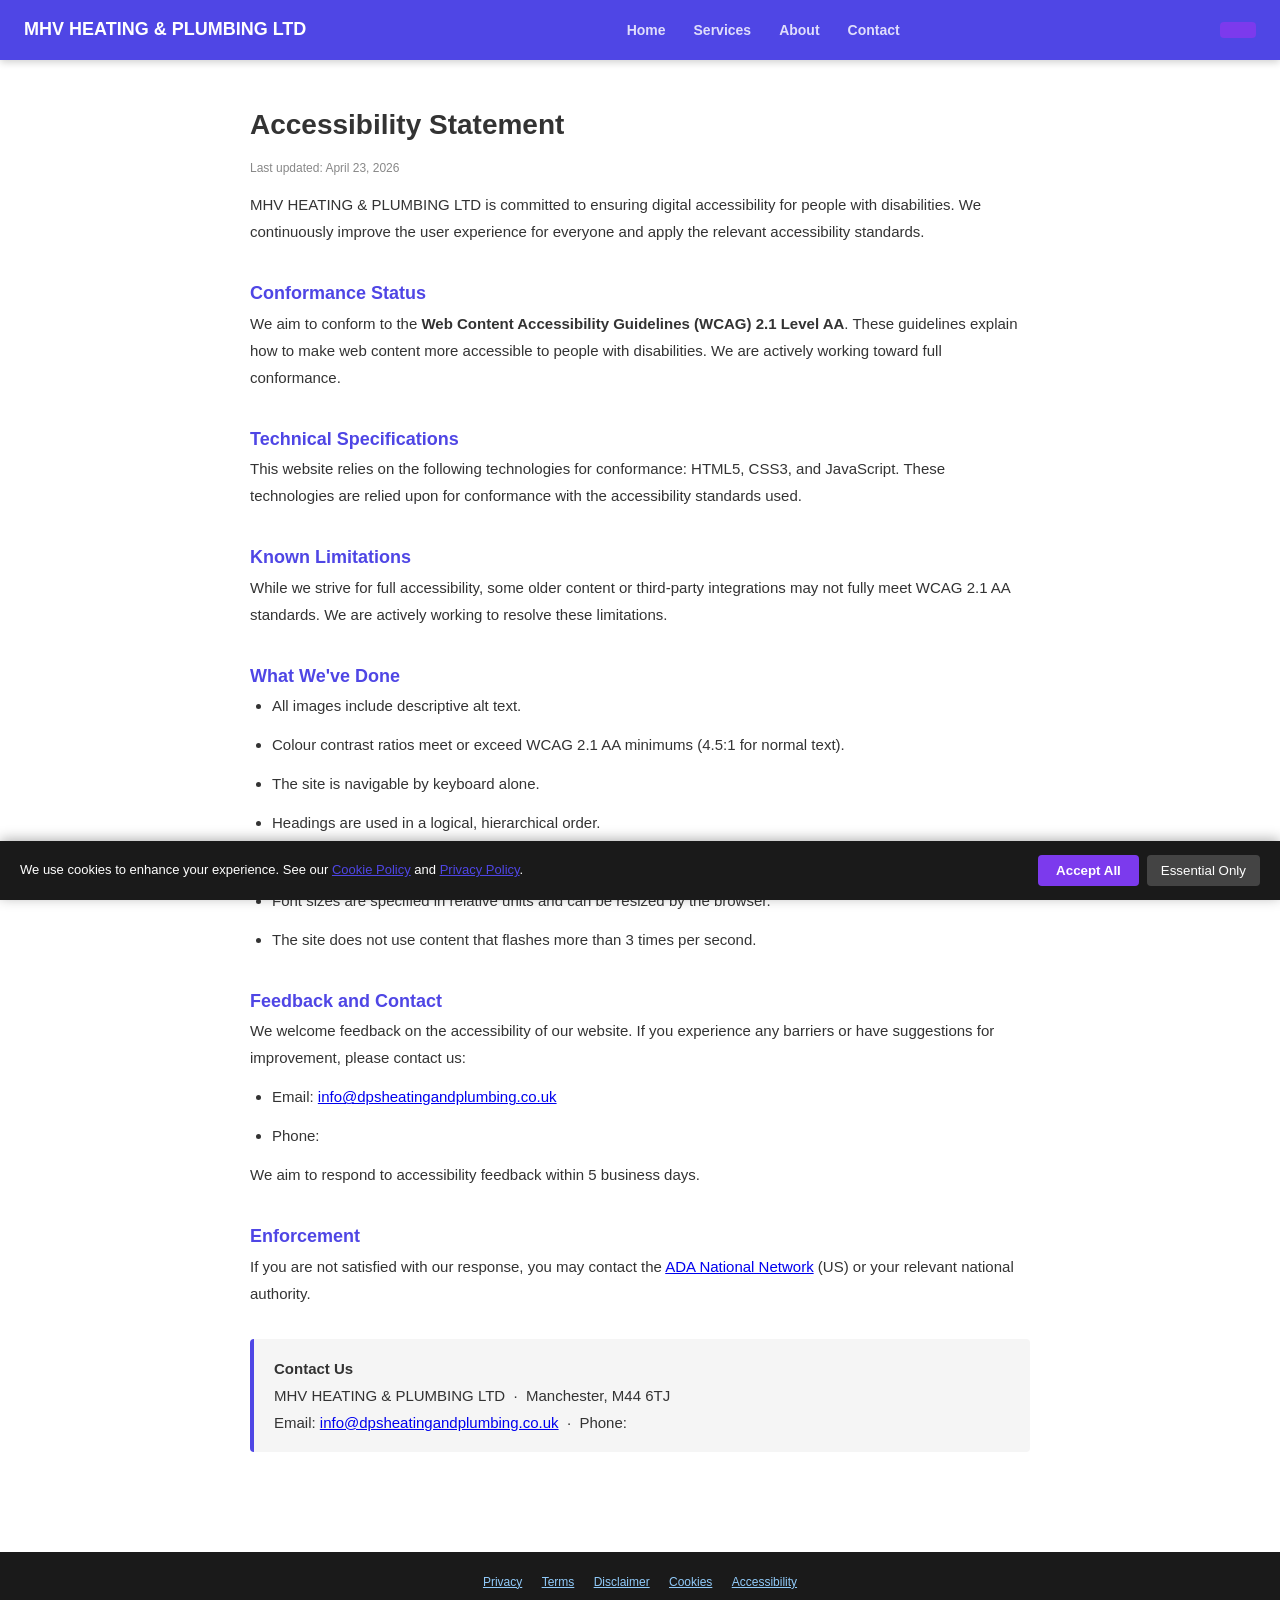
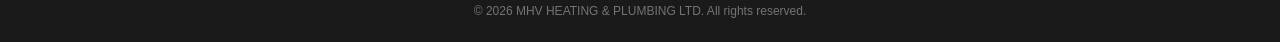
<file: accessibility.html>
<!DOCTYPE html>
<html lang="en">
<head>
<meta charset="UTF-8">
<meta name="viewport" content="width=device-width,initial-scale=1.0">
<title>Accessibility Statement | MHV HEATING & PLUMBING LTD</title>
<meta name="description" content="Accessibility Statement for MHV HEATING & PLUMBING LTD, Manchester M44 6TJ. Last updated April 23, 2026.">
<meta name="robots" content="noindex,follow">
<link rel="canonical" href="/accessibility.html">
<link rel="stylesheet" href="style.css">
<script type="application/ld+json">{"@context": "https://schema.org", "@type": "WebPage", "name": "Accessibility Statement", "url": "/accessibility.html", "inLanguage": "en-US", "publisher": {"@type": "LocalBusiness", "name": "MHV HEATING & PLUMBING LTD", "address": {"@type": "PostalAddress", "addressLocality": "Manchester", "addressRegion": "M44 6TJ"}}}</script>
<meta http-equiv="X-Content-Type-Options" content="nosniff">
<meta http-equiv="X-Frame-Options" content="DENY">
<style>
  .legal-wrap{max-width:820px;margin:40px auto;padding:0 20px 60px;font-size:15px;line-height:1.8;color:#333;}
  .legal-wrap h1{font-size:28px;margin-bottom:8px;}
  .legal-wrap h2{font-size:18px;margin-top:32px;color:#4f46e5;}
  .legal-wrap p,.legal-wrap li{margin-bottom:12px;}
  .legal-wrap ul{padding-left:22px;}
  .legal-updated{color:#888;font-size:12px;margin-bottom:32px;}
  .legal-contact{background:#f5f5f5;border-left:4px solid #4f46e5;padding:16px 20px;border-radius:4px;margin-top:32px;}
</style>
</head>
<body>
<nav style="background:#4f46e5;padding:14px 24px;display:flex;justify-content:space-between;align-items:center;position:sticky;top:0;z-index:100;box-shadow:0 2px 8px rgba(0,0,0,.2);">
  <a href="index.html" style="color:white;font-weight:900;font-size:18px;text-decoration:none;">MHV HEATING & PLUMBING LTD</a>
  <div><a href="index.html" class="nav-link">Home</a><a href="services.html" class="nav-link">Services</a><a href="about.html" class="nav-link">About</a><a href="contact.html" class="nav-link">Contact</a></div>
  <a href="tel:" style="background:#7c3aed;color:white;padding:8px 18px;border-radius:4px;text-decoration:none;font-weight:700;"></a>
</nav>
<div class="legal-wrap">

<h1>Accessibility Statement</h1>
<p class="legal-updated">Last updated: April 23, 2026</p>

<p>MHV HEATING & PLUMBING LTD is committed to ensuring digital accessibility for people with disabilities. We continuously improve the user experience for everyone and apply the relevant accessibility standards.</p>

<h2>Conformance Status</h2>
<p>We aim to conform to the <strong>Web Content Accessibility Guidelines (WCAG) 2.1 Level AA</strong>. These guidelines explain how to make web content more accessible to people with disabilities. We are actively working toward full conformance.</p>

<h2>Technical Specifications</h2>
<p>This website relies on the following technologies for conformance: HTML5, CSS3, and JavaScript. These technologies are relied upon for conformance with the accessibility standards used.</p>

<h2>Known Limitations</h2>
<p>While we strive for full accessibility, some older content or third-party integrations may not fully meet WCAG 2.1 AA standards. We are actively working to resolve these limitations.</p>

<h2>What We've Done</h2>
<ul>
  <li>All images include descriptive alt text.</li>
  <li>Colour contrast ratios meet or exceed WCAG 2.1 AA minimums (4.5:1 for normal text).</li>
  <li>The site is navigable by keyboard alone.</li>
  <li>Headings are used in a logical, hierarchical order.</li>
  <li>Forms include descriptive labels and error messages.</li>
  <li>Font sizes are specified in relative units and can be resized by the browser.</li>
  <li>The site does not use content that flashes more than 3 times per second.</li>
</ul>

<h2>Feedback and Contact</h2>
<p>We welcome feedback on the accessibility of our website. If you experience any barriers or have suggestions for improvement, please contact us:</p>
<ul>
  <li>Email: <a href="mailto:info@dpsheatingandplumbing.co.uk">info@dpsheatingandplumbing.co.uk</a></li>
  <li>Phone: <a href="tel:"></a></li>
</ul>
<p>We aim to respond to accessibility feedback within 5 business days.</p>

<h2>Enforcement</h2>
<p>If you are not satisfied with our response, you may contact the <a href="https://www.ada.gov" target="_blank" rel="noopener">ADA National Network</a> (US) or your relevant national authority.</p>
<div class="legal-contact">
  <strong>Contact Us</strong><br>
  MHV HEATING & PLUMBING LTD &nbsp;·&nbsp; Manchester, M44 6TJ<br>
  Email: <a href="mailto:info@dpsheatingandplumbing.co.uk">info@dpsheatingandplumbing.co.uk</a> &nbsp;·&nbsp; Phone: <a href="tel:"></a>
</div>
</div>
<footer style="background:#1a1a1a;color:#ccc;padding:20px 24px;text-align:center;font-size:12px;">
  <div><a href="privacy-policy.html" style="color:#90CAF9;margin:0 8px;">Privacy</a>
  <a href="terms.html" style="color:#90CAF9;margin:0 8px;">Terms</a>
  <a href="disclaimer.html" style="color:#90CAF9;margin:0 8px;">Disclaimer</a>
  <a href="cookies.html" style="color:#90CAF9;margin:0 8px;">Cookies</a>
  <a href="accessibility.html" style="color:#90CAF9;margin:0 8px;">Accessibility</a>
  </div>
  <div style="margin-top:8px;opacity:.5;">&copy; 2026 MHV HEATING & PLUMBING LTD. All rights reserved.</div>
</footer>
<script src="cookie-consent.js" defer></script>
</body></html>
</file>
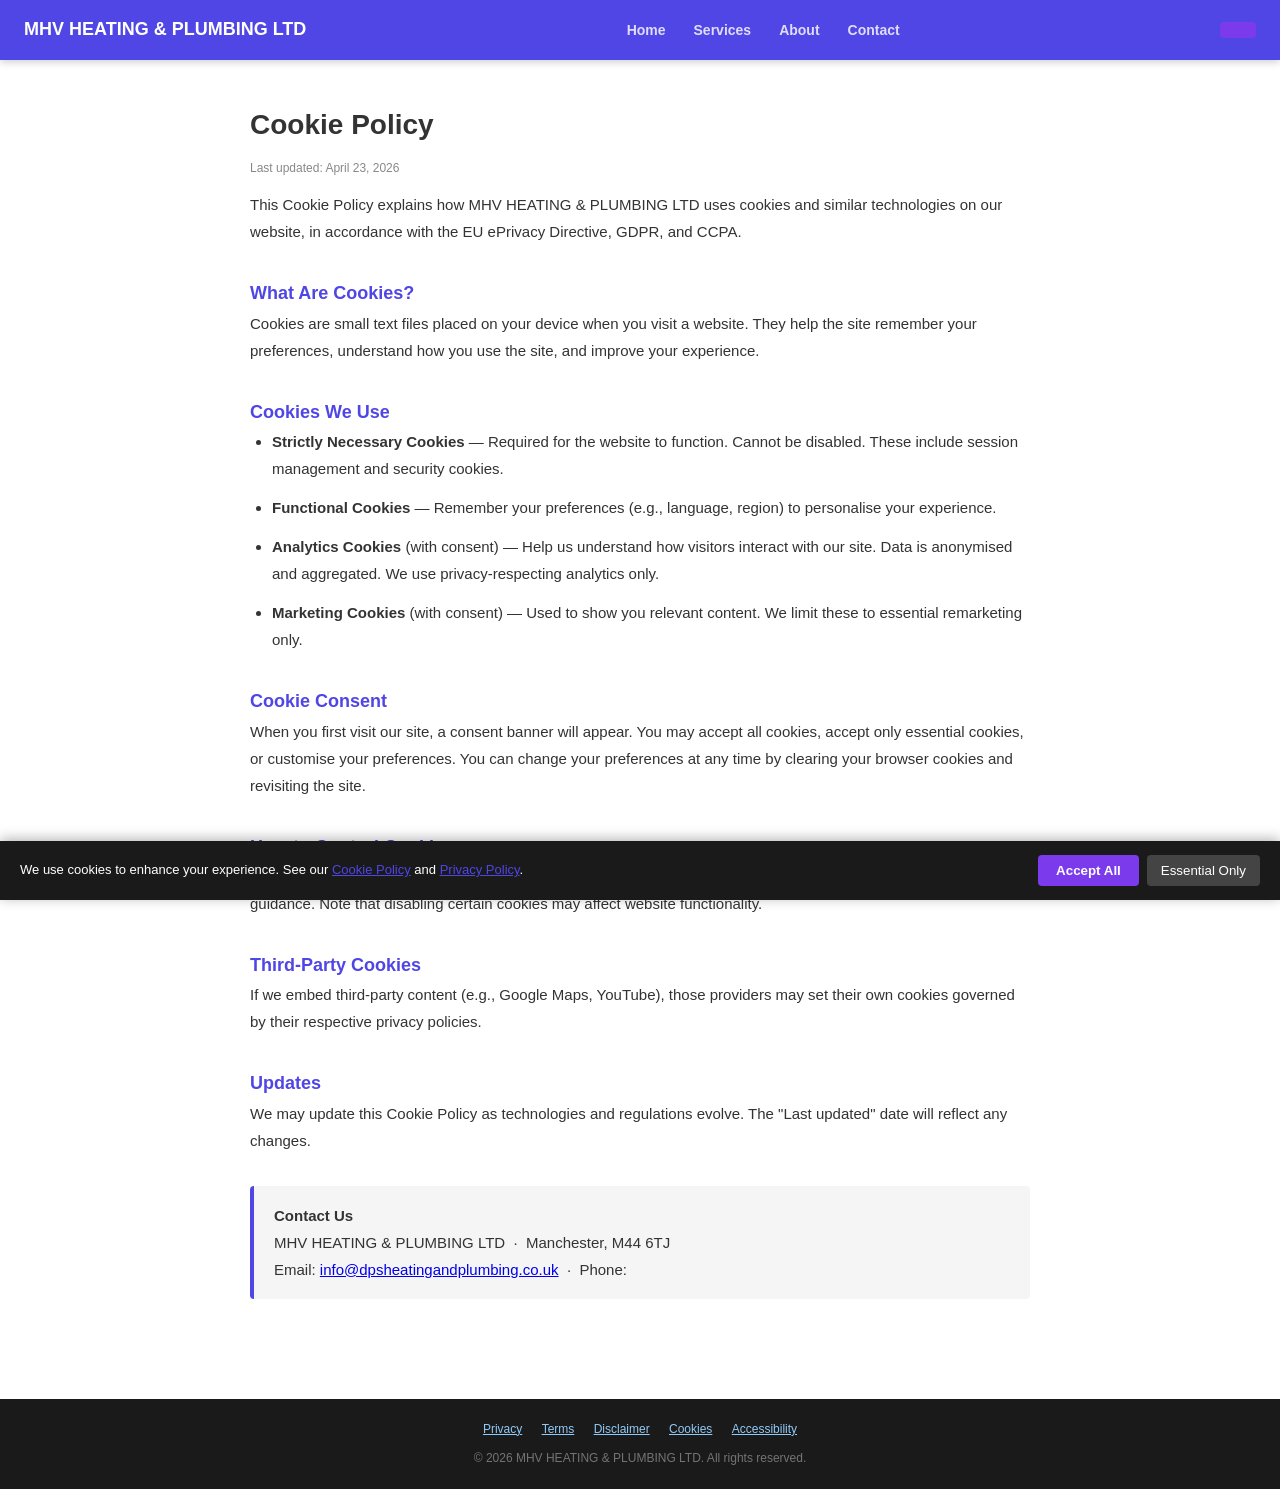
<file: cookies.html>
<!DOCTYPE html>
<html lang="en">
<head>
<meta charset="UTF-8">
<meta name="viewport" content="width=device-width,initial-scale=1.0">
<title>Cookie Policy | MHV HEATING & PLUMBING LTD</title>
<meta name="description" content="Cookie Policy for MHV HEATING & PLUMBING LTD, Manchester M44 6TJ. Last updated April 23, 2026.">
<meta name="robots" content="noindex,follow">
<link rel="canonical" href="/cookies.html">
<link rel="stylesheet" href="style.css">
<script type="application/ld+json">{"@context": "https://schema.org", "@type": "WebPage", "name": "Cookie Policy", "url": "/cookies.html", "inLanguage": "en-US", "publisher": {"@type": "LocalBusiness", "name": "MHV HEATING & PLUMBING LTD", "address": {"@type": "PostalAddress", "addressLocality": "Manchester", "addressRegion": "M44 6TJ"}}}</script>
<meta http-equiv="X-Content-Type-Options" content="nosniff">
<meta http-equiv="X-Frame-Options" content="DENY">
<style>
  .legal-wrap{max-width:820px;margin:40px auto;padding:0 20px 60px;font-size:15px;line-height:1.8;color:#333;}
  .legal-wrap h1{font-size:28px;margin-bottom:8px;}
  .legal-wrap h2{font-size:18px;margin-top:32px;color:#4f46e5;}
  .legal-wrap p,.legal-wrap li{margin-bottom:12px;}
  .legal-wrap ul{padding-left:22px;}
  .legal-updated{color:#888;font-size:12px;margin-bottom:32px;}
  .legal-contact{background:#f5f5f5;border-left:4px solid #4f46e5;padding:16px 20px;border-radius:4px;margin-top:32px;}
</style>
</head>
<body>
<nav style="background:#4f46e5;padding:14px 24px;display:flex;justify-content:space-between;align-items:center;position:sticky;top:0;z-index:100;box-shadow:0 2px 8px rgba(0,0,0,.2);">
  <a href="index.html" style="color:white;font-weight:900;font-size:18px;text-decoration:none;">MHV HEATING & PLUMBING LTD</a>
  <div><a href="index.html" class="nav-link">Home</a><a href="services.html" class="nav-link">Services</a><a href="about.html" class="nav-link">About</a><a href="contact.html" class="nav-link">Contact</a></div>
  <a href="tel:" style="background:#7c3aed;color:white;padding:8px 18px;border-radius:4px;text-decoration:none;font-weight:700;"></a>
</nav>
<div class="legal-wrap">

<h1>Cookie Policy</h1>
<p class="legal-updated">Last updated: April 23, 2026</p>

<p>This Cookie Policy explains how MHV HEATING & PLUMBING LTD uses cookies and similar technologies on our website, in accordance with the EU ePrivacy Directive, GDPR, and CCPA.</p>

<h2>What Are Cookies?</h2>
<p>Cookies are small text files placed on your device when you visit a website. They help the site remember your preferences, understand how you use the site, and improve your experience.</p>

<h2>Cookies We Use</h2>
<ul>
  <li><strong>Strictly Necessary Cookies</strong> — Required for the website to function. Cannot be disabled. These include session management and security cookies.</li>
  <li><strong>Functional Cookies</strong> — Remember your preferences (e.g., language, region) to personalise your experience.</li>
  <li><strong>Analytics Cookies</strong> (with consent) — Help us understand how visitors interact with our site. Data is anonymised and aggregated. We use privacy-respecting analytics only.</li>
  <li><strong>Marketing Cookies</strong> (with consent) — Used to show you relevant content. We limit these to essential remarketing only.</li>
</ul>

<h2>Cookie Consent</h2>
<p>When you first visit our site, a consent banner will appear. You may accept all cookies, accept only essential cookies, or customise your preferences. You can change your preferences at any time by clearing your browser cookies and revisiting the site.</p>

<h2>How to Control Cookies</h2>
<p>Most browsers allow you to control cookies through their settings. Visit <a href="https://www.aboutcookies.org" target="_blank" rel="noopener">aboutcookies.org</a> for browser-specific guidance. Note that disabling certain cookies may affect website functionality.</p>

<h2>Third-Party Cookies</h2>
<p>If we embed third-party content (e.g., Google Maps, YouTube), those providers may set their own cookies governed by their respective privacy policies.</p>

<h2>Updates</h2>
<p>We may update this Cookie Policy as technologies and regulations evolve. The "Last updated" date will reflect any changes.</p>
<div class="legal-contact">
  <strong>Contact Us</strong><br>
  MHV HEATING & PLUMBING LTD &nbsp;·&nbsp; Manchester, M44 6TJ<br>
  Email: <a href="mailto:info@dpsheatingandplumbing.co.uk">info@dpsheatingandplumbing.co.uk</a> &nbsp;·&nbsp; Phone: <a href="tel:"></a>
</div>
</div>
<footer style="background:#1a1a1a;color:#ccc;padding:20px 24px;text-align:center;font-size:12px;">
  <div><a href="privacy-policy.html" style="color:#90CAF9;margin:0 8px;">Privacy</a>
  <a href="terms.html" style="color:#90CAF9;margin:0 8px;">Terms</a>
  <a href="disclaimer.html" style="color:#90CAF9;margin:0 8px;">Disclaimer</a>
  <a href="cookies.html" style="color:#90CAF9;margin:0 8px;">Cookies</a>
  <a href="accessibility.html" style="color:#90CAF9;margin:0 8px;">Accessibility</a>
  </div>
  <div style="margin-top:8px;opacity:.5;">&copy; 2026 MHV HEATING & PLUMBING LTD. All rights reserved.</div>
</footer>
<script src="cookie-consent.js" defer></script>
</body></html>
</file>
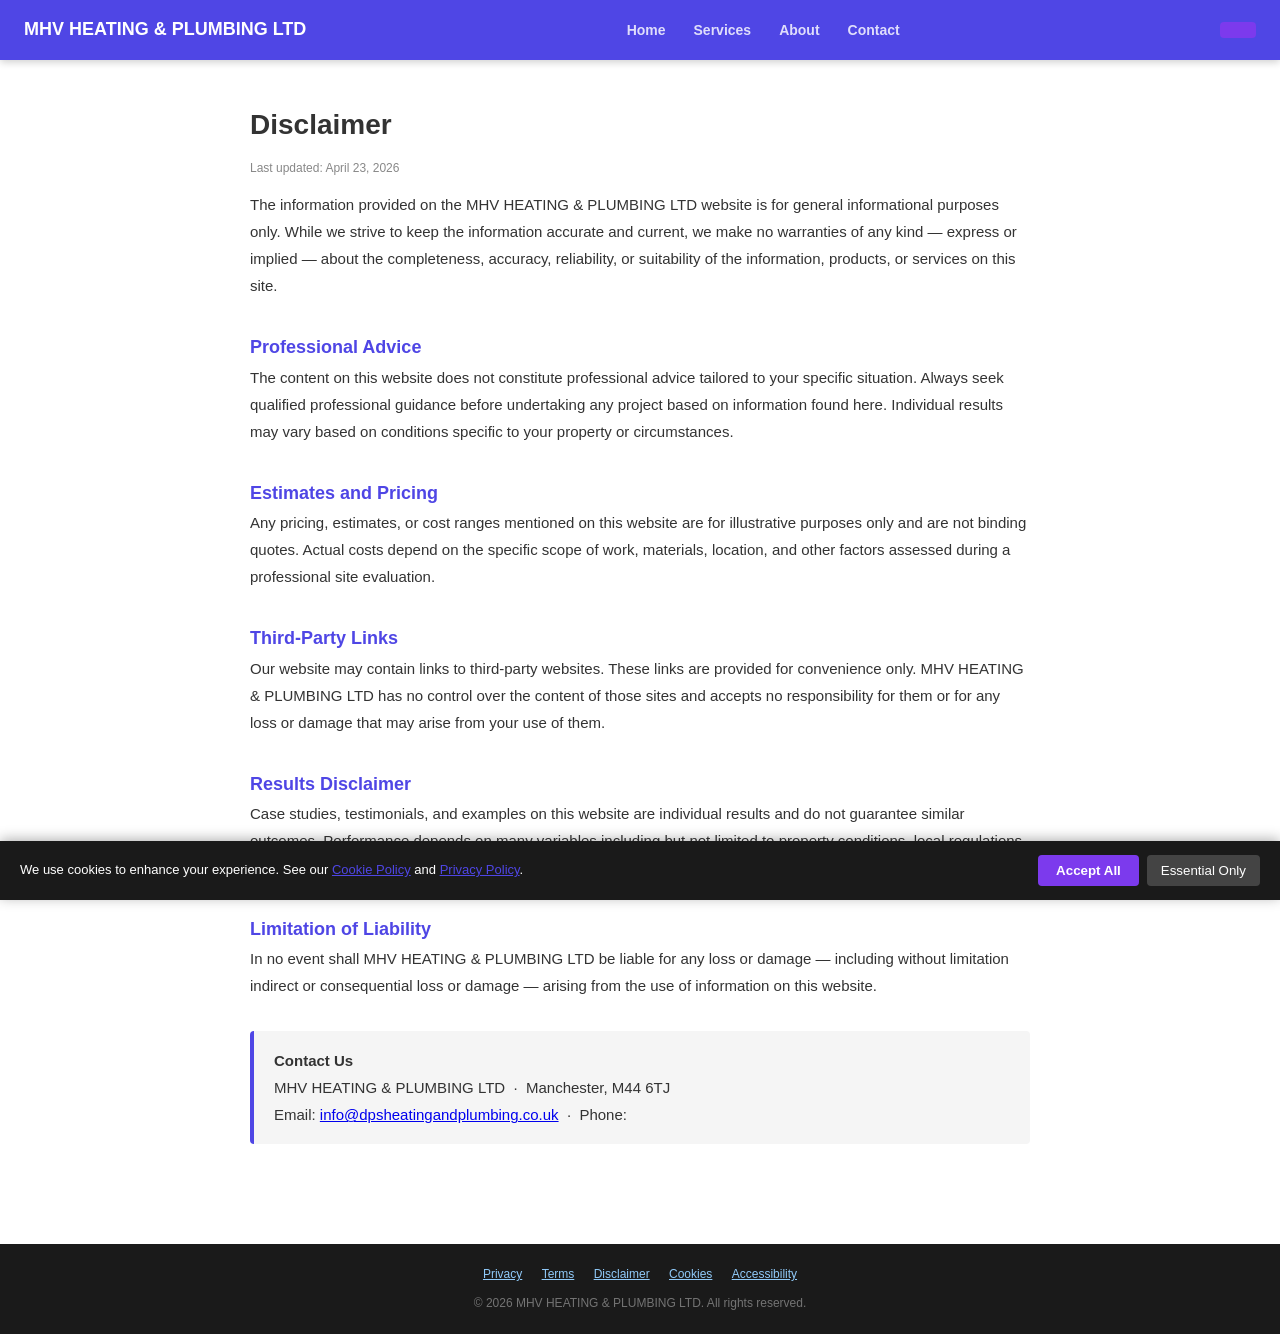
<file: disclaimer.html>
<!DOCTYPE html>
<html lang="en">
<head>
<meta charset="UTF-8">
<meta name="viewport" content="width=device-width,initial-scale=1.0">
<title>Disclaimer | MHV HEATING & PLUMBING LTD</title>
<meta name="description" content="Disclaimer for MHV HEATING & PLUMBING LTD, Manchester M44 6TJ. Last updated April 23, 2026.">
<meta name="robots" content="noindex,follow">
<link rel="canonical" href="/disclaimer.html">
<link rel="stylesheet" href="style.css">
<script type="application/ld+json">{"@context": "https://schema.org", "@type": "WebPage", "name": "Disclaimer", "url": "/disclaimer.html", "inLanguage": "en-US", "publisher": {"@type": "LocalBusiness", "name": "MHV HEATING & PLUMBING LTD", "address": {"@type": "PostalAddress", "addressLocality": "Manchester", "addressRegion": "M44 6TJ"}}}</script>
<meta http-equiv="X-Content-Type-Options" content="nosniff">
<meta http-equiv="X-Frame-Options" content="DENY">
<style>
  .legal-wrap{max-width:820px;margin:40px auto;padding:0 20px 60px;font-size:15px;line-height:1.8;color:#333;}
  .legal-wrap h1{font-size:28px;margin-bottom:8px;}
  .legal-wrap h2{font-size:18px;margin-top:32px;color:#4f46e5;}
  .legal-wrap p,.legal-wrap li{margin-bottom:12px;}
  .legal-wrap ul{padding-left:22px;}
  .legal-updated{color:#888;font-size:12px;margin-bottom:32px;}
  .legal-contact{background:#f5f5f5;border-left:4px solid #4f46e5;padding:16px 20px;border-radius:4px;margin-top:32px;}
</style>
</head>
<body>
<nav style="background:#4f46e5;padding:14px 24px;display:flex;justify-content:space-between;align-items:center;position:sticky;top:0;z-index:100;box-shadow:0 2px 8px rgba(0,0,0,.2);">
  <a href="index.html" style="color:white;font-weight:900;font-size:18px;text-decoration:none;">MHV HEATING & PLUMBING LTD</a>
  <div><a href="index.html" class="nav-link">Home</a><a href="services.html" class="nav-link">Services</a><a href="about.html" class="nav-link">About</a><a href="contact.html" class="nav-link">Contact</a></div>
  <a href="tel:" style="background:#7c3aed;color:white;padding:8px 18px;border-radius:4px;text-decoration:none;font-weight:700;"></a>
</nav>
<div class="legal-wrap">

<h1>Disclaimer</h1>
<p class="legal-updated">Last updated: April 23, 2026</p>

<p>The information provided on the MHV HEATING & PLUMBING LTD website is for general informational purposes only. While we strive to keep the information accurate and current, we make no warranties of any kind — express or implied — about the completeness, accuracy, reliability, or suitability of the information, products, or services on this site.</p>

<h2>Professional Advice</h2>
<p>The content on this website does not constitute professional advice tailored to your specific situation. Always seek qualified professional guidance before undertaking any project based on information found here. Individual results may vary based on conditions specific to your property or circumstances.</p>

<h2>Estimates and Pricing</h2>
<p>Any pricing, estimates, or cost ranges mentioned on this website are for illustrative purposes only and are not binding quotes. Actual costs depend on the specific scope of work, materials, location, and other factors assessed during a professional site evaluation.</p>

<h2>Third-Party Links</h2>
<p>Our website may contain links to third-party websites. These links are provided for convenience only. MHV HEATING & PLUMBING LTD has no control over the content of those sites and accepts no responsibility for them or for any loss or damage that may arise from your use of them.</p>

<h2>Results Disclaimer</h2>
<p>Case studies, testimonials, and examples on this website are individual results and do not guarantee similar outcomes. Performance depends on many variables including but not limited to property conditions, local regulations, weather, and individual project complexity.</p>

<h2>Limitation of Liability</h2>
<p>In no event shall MHV HEATING & PLUMBING LTD be liable for any loss or damage — including without limitation indirect or consequential loss or damage — arising from the use of information on this website.</p>
<div class="legal-contact">
  <strong>Contact Us</strong><br>
  MHV HEATING & PLUMBING LTD &nbsp;·&nbsp; Manchester, M44 6TJ<br>
  Email: <a href="mailto:info@dpsheatingandplumbing.co.uk">info@dpsheatingandplumbing.co.uk</a> &nbsp;·&nbsp; Phone: <a href="tel:"></a>
</div>
</div>
<footer style="background:#1a1a1a;color:#ccc;padding:20px 24px;text-align:center;font-size:12px;">
  <div><a href="privacy-policy.html" style="color:#90CAF9;margin:0 8px;">Privacy</a>
  <a href="terms.html" style="color:#90CAF9;margin:0 8px;">Terms</a>
  <a href="disclaimer.html" style="color:#90CAF9;margin:0 8px;">Disclaimer</a>
  <a href="cookies.html" style="color:#90CAF9;margin:0 8px;">Cookies</a>
  <a href="accessibility.html" style="color:#90CAF9;margin:0 8px;">Accessibility</a>
  </div>
  <div style="margin-top:8px;opacity:.5;">&copy; 2026 MHV HEATING & PLUMBING LTD. All rights reserved.</div>
</footer>
<script src="cookie-consent.js" defer></script>
</body></html>
</file>
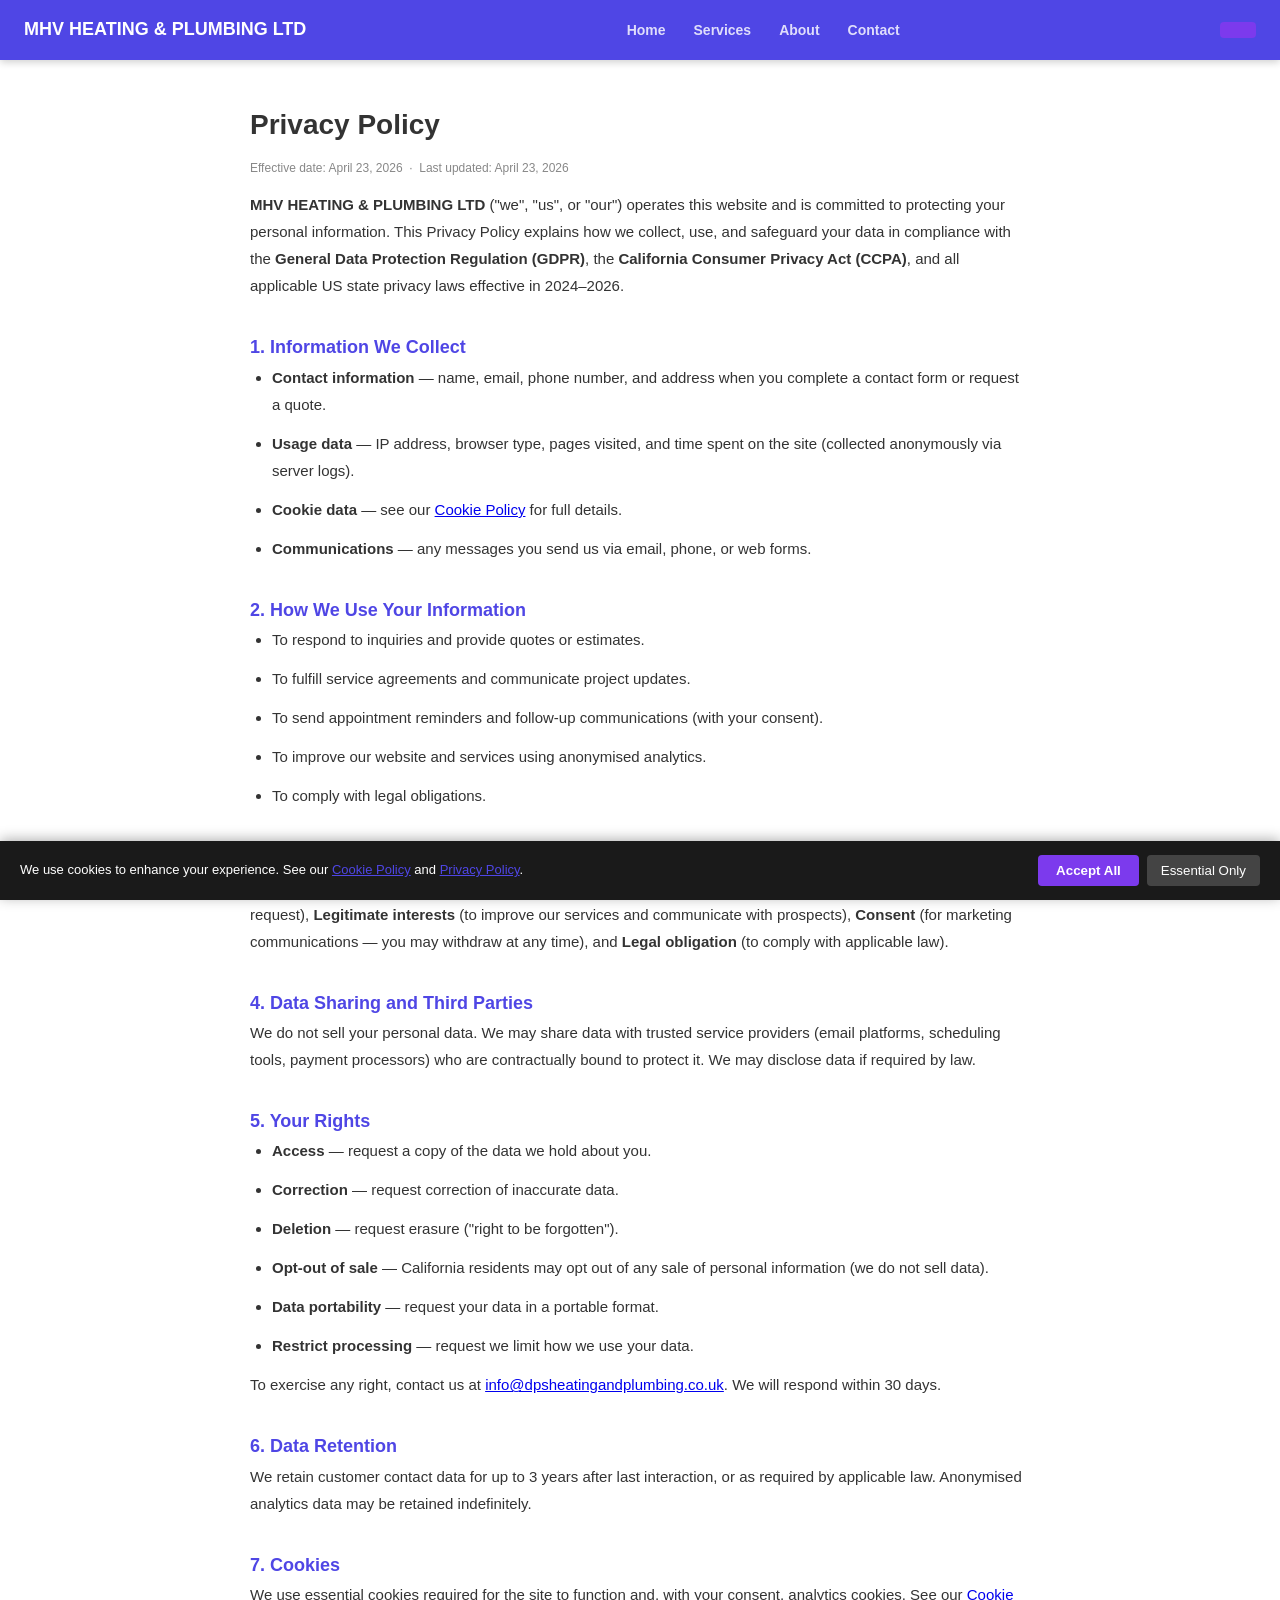
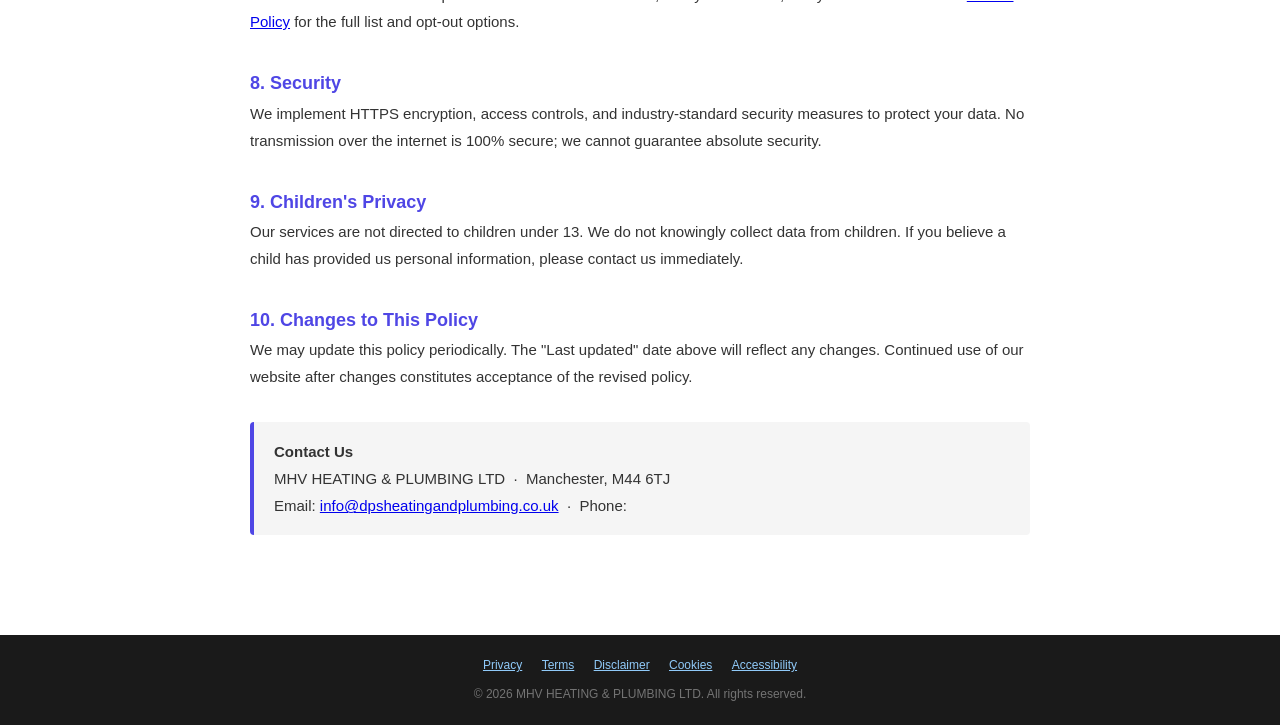
<file: privacy-policy.html>
<!DOCTYPE html>
<html lang="en">
<head>
<meta charset="UTF-8">
<meta name="viewport" content="width=device-width,initial-scale=1.0">
<title>Privacy Policy | MHV HEATING & PLUMBING LTD</title>
<meta name="description" content="Privacy Policy for MHV HEATING & PLUMBING LTD, Manchester M44 6TJ. Last updated April 23, 2026.">
<meta name="robots" content="noindex,follow">
<link rel="canonical" href="/privacy-policy.html">
<link rel="stylesheet" href="style.css">
<script type="application/ld+json">{"@context": "https://schema.org", "@type": "WebPage", "name": "Privacy Policy", "url": "/privacy-policy.html", "inLanguage": "en-US", "publisher": {"@type": "LocalBusiness", "name": "MHV HEATING & PLUMBING LTD", "address": {"@type": "PostalAddress", "addressLocality": "Manchester", "addressRegion": "M44 6TJ"}}}</script>
<meta http-equiv="X-Content-Type-Options" content="nosniff">
<meta http-equiv="X-Frame-Options" content="DENY">
<style>
  .legal-wrap{max-width:820px;margin:40px auto;padding:0 20px 60px;font-size:15px;line-height:1.8;color:#333;}
  .legal-wrap h1{font-size:28px;margin-bottom:8px;}
  .legal-wrap h2{font-size:18px;margin-top:32px;color:#4f46e5;}
  .legal-wrap p,.legal-wrap li{margin-bottom:12px;}
  .legal-wrap ul{padding-left:22px;}
  .legal-updated{color:#888;font-size:12px;margin-bottom:32px;}
  .legal-contact{background:#f5f5f5;border-left:4px solid #4f46e5;padding:16px 20px;border-radius:4px;margin-top:32px;}
</style>
</head>
<body>
<nav style="background:#4f46e5;padding:14px 24px;display:flex;justify-content:space-between;align-items:center;position:sticky;top:0;z-index:100;box-shadow:0 2px 8px rgba(0,0,0,.2);">
  <a href="index.html" style="color:white;font-weight:900;font-size:18px;text-decoration:none;">MHV HEATING & PLUMBING LTD</a>
  <div><a href="index.html" class="nav-link">Home</a><a href="services.html" class="nav-link">Services</a><a href="about.html" class="nav-link">About</a><a href="contact.html" class="nav-link">Contact</a></div>
  <a href="tel:" style="background:#7c3aed;color:white;padding:8px 18px;border-radius:4px;text-decoration:none;font-weight:700;"></a>
</nav>
<div class="legal-wrap">

<h1>Privacy Policy</h1>
<p class="legal-updated">Effective date: April 23, 2026 &nbsp;·&nbsp; Last updated: April 23, 2026</p>

<p><strong>MHV HEATING & PLUMBING LTD</strong> ("we", "us", or "our") operates this website and is committed to protecting your personal information. This Privacy Policy explains how we collect, use, and safeguard your data in compliance with the <strong>General Data Protection Regulation (GDPR)</strong>, the <strong>California Consumer Privacy Act (CCPA)</strong>, and all applicable US state privacy laws effective in 2024–2026.</p>

<h2>1. Information We Collect</h2>
<ul>
  <li><strong>Contact information</strong> — name, email, phone number, and address when you complete a contact form or request a quote.</li>
  <li><strong>Usage data</strong> — IP address, browser type, pages visited, and time spent on the site (collected anonymously via server logs).</li>
  <li><strong>Cookie data</strong> — see our <a href="cookies.html">Cookie Policy</a> for full details.</li>
  <li><strong>Communications</strong> — any messages you send us via email, phone, or web forms.</li>
</ul>

<h2>2. How We Use Your Information</h2>
<ul>
  <li>To respond to inquiries and provide quotes or estimates.</li>
  <li>To fulfill service agreements and communicate project updates.</li>
  <li>To send appointment reminders and follow-up communications (with your consent).</li>
  <li>To improve our website and services using anonymised analytics.</li>
  <li>To comply with legal obligations.</li>
</ul>

<h2>3. Legal Basis for Processing (GDPR)</h2>
<p>We process your personal data under the following lawful bases: <strong>Contractual necessity</strong> (to provide services you request), <strong>Legitimate interests</strong> (to improve our services and communicate with prospects), <strong>Consent</strong> (for marketing communications — you may withdraw at any time), and <strong>Legal obligation</strong> (to comply with applicable law).</p>

<h2>4. Data Sharing and Third Parties</h2>
<p>We do not sell your personal data. We may share data with trusted service providers (email platforms, scheduling tools, payment processors) who are contractually bound to protect it. We may disclose data if required by law.</p>

<h2>5. Your Rights</h2>
<ul>
  <li><strong>Access</strong> — request a copy of the data we hold about you.</li>
  <li><strong>Correction</strong> — request correction of inaccurate data.</li>
  <li><strong>Deletion</strong> — request erasure ("right to be forgotten").</li>
  <li><strong>Opt-out of sale</strong> — California residents may opt out of any sale of personal information (we do not sell data).</li>
  <li><strong>Data portability</strong> — request your data in a portable format.</li>
  <li><strong>Restrict processing</strong> — request we limit how we use your data.</li>
</ul>
<p>To exercise any right, contact us at <a href="mailto:info@dpsheatingandplumbing.co.uk">info@dpsheatingandplumbing.co.uk</a>. We will respond within 30 days.</p>

<h2>6. Data Retention</h2>
<p>We retain customer contact data for up to 3 years after last interaction, or as required by applicable law. Anonymised analytics data may be retained indefinitely.</p>

<h2>7. Cookies</h2>
<p>We use essential cookies required for the site to function and, with your consent, analytics cookies. See our <a href="cookies.html">Cookie Policy</a> for the full list and opt-out options.</p>

<h2>8. Security</h2>
<p>We implement HTTPS encryption, access controls, and industry-standard security measures to protect your data. No transmission over the internet is 100% secure; we cannot guarantee absolute security.</p>

<h2>9. Children's Privacy</h2>
<p>Our services are not directed to children under 13. We do not knowingly collect data from children. If you believe a child has provided us personal information, please contact us immediately.</p>

<h2>10. Changes to This Policy</h2>
<p>We may update this policy periodically. The "Last updated" date above will reflect any changes. Continued use of our website after changes constitutes acceptance of the revised policy.</p>
<div class="legal-contact">
  <strong>Contact Us</strong><br>
  MHV HEATING & PLUMBING LTD &nbsp;·&nbsp; Manchester, M44 6TJ<br>
  Email: <a href="mailto:info@dpsheatingandplumbing.co.uk">info@dpsheatingandplumbing.co.uk</a> &nbsp;·&nbsp; Phone: <a href="tel:"></a>
</div>
</div>
<footer style="background:#1a1a1a;color:#ccc;padding:20px 24px;text-align:center;font-size:12px;">
  <div><a href="privacy-policy.html" style="color:#90CAF9;margin:0 8px;">Privacy</a>
  <a href="terms.html" style="color:#90CAF9;margin:0 8px;">Terms</a>
  <a href="disclaimer.html" style="color:#90CAF9;margin:0 8px;">Disclaimer</a>
  <a href="cookies.html" style="color:#90CAF9;margin:0 8px;">Cookies</a>
  <a href="accessibility.html" style="color:#90CAF9;margin:0 8px;">Accessibility</a>
  </div>
  <div style="margin-top:8px;opacity:.5;">&copy; 2026 MHV HEATING & PLUMBING LTD. All rights reserved.</div>
</footer>
<script src="cookie-consent.js" defer></script>
</body></html>
</file>
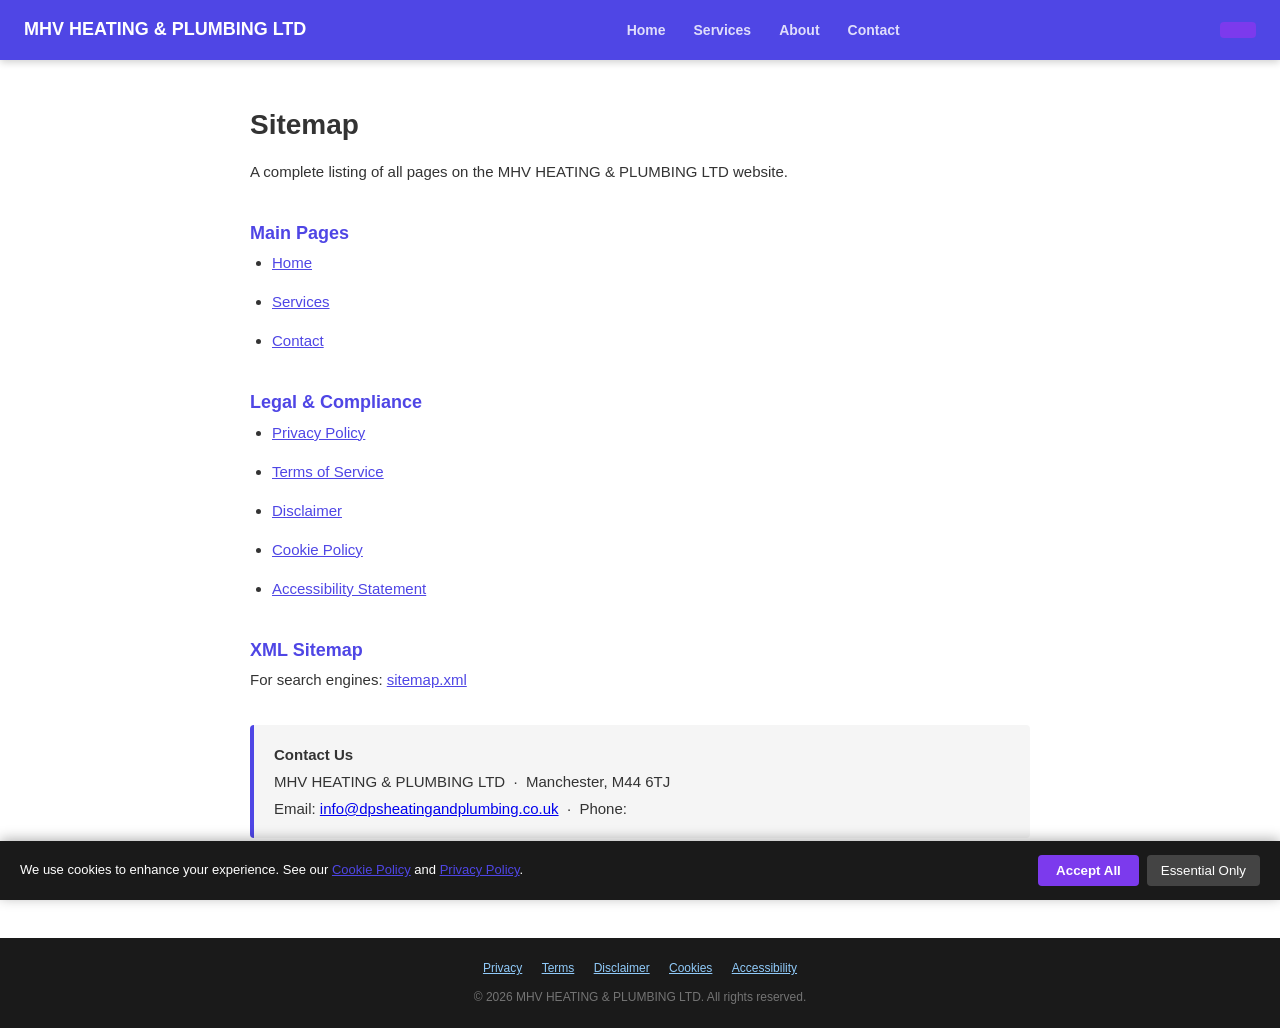
<file: sitemap-page.html>
<!DOCTYPE html>
<html lang="en">
<head>
<meta charset="UTF-8">
<meta name="viewport" content="width=device-width,initial-scale=1.0">
<title>Sitemap | MHV HEATING & PLUMBING LTD</title>
<meta name="description" content="Sitemap for MHV HEATING & PLUMBING LTD, Manchester M44 6TJ. Last updated April 23, 2026.">
<meta name="robots" content="noindex,follow">
<link rel="canonical" href="/sitemap-page.html">
<link rel="stylesheet" href="style.css">
<script type="application/ld+json">{"@context": "https://schema.org", "@type": "WebPage", "name": "Sitemap", "url": "/sitemap-page.html", "inLanguage": "en-US", "publisher": {"@type": "LocalBusiness", "name": "MHV HEATING & PLUMBING LTD", "address": {"@type": "PostalAddress", "addressLocality": "Manchester", "addressRegion": "M44 6TJ"}}}</script>
<meta http-equiv="X-Content-Type-Options" content="nosniff">
<meta http-equiv="X-Frame-Options" content="DENY">
<style>
  .legal-wrap{max-width:820px;margin:40px auto;padding:0 20px 60px;font-size:15px;line-height:1.8;color:#333;}
  .legal-wrap h1{font-size:28px;margin-bottom:8px;}
  .legal-wrap h2{font-size:18px;margin-top:32px;color:#4f46e5;}
  .legal-wrap p,.legal-wrap li{margin-bottom:12px;}
  .legal-wrap ul{padding-left:22px;}
  .legal-updated{color:#888;font-size:12px;margin-bottom:32px;}
  .legal-contact{background:#f5f5f5;border-left:4px solid #4f46e5;padding:16px 20px;border-radius:4px;margin-top:32px;}
</style>
</head>
<body>
<nav style="background:#4f46e5;padding:14px 24px;display:flex;justify-content:space-between;align-items:center;position:sticky;top:0;z-index:100;box-shadow:0 2px 8px rgba(0,0,0,.2);">
  <a href="index.html" style="color:white;font-weight:900;font-size:18px;text-decoration:none;">MHV HEATING & PLUMBING LTD</a>
  <div><a href="index.html" class="nav-link">Home</a><a href="services.html" class="nav-link">Services</a><a href="about.html" class="nav-link">About</a><a href="contact.html" class="nav-link">Contact</a></div>
  <a href="tel:" style="background:#7c3aed;color:white;padding:8px 18px;border-radius:4px;text-decoration:none;font-weight:700;"></a>
</nav>
<div class="legal-wrap">

<h1>Sitemap</h1>
<p>A complete listing of all pages on the MHV HEATING & PLUMBING LTD website.</p>

<h2>Main Pages</h2>
<ul>
  <li><a href="index.html" style="color:#4f46e5;">Home</a></li>
  <li><a href="services.html" style="color:#4f46e5;">Services</a></li>
  <li><a href="contact.html" style="color:#4f46e5;">Contact</a></li>
</ul>

<h2>Legal &amp; Compliance</h2>
<ul>
  <li><a href="privacy-policy.html" style="color:#4f46e5;">Privacy Policy</a></li>
  <li><a href="terms.html"          style="color:#4f46e5;">Terms of Service</a></li>
  <li><a href="disclaimer.html"     style="color:#4f46e5;">Disclaimer</a></li>
  <li><a href="cookies.html"        style="color:#4f46e5;">Cookie Policy</a></li>
  <li><a href="accessibility.html"  style="color:#4f46e5;">Accessibility Statement</a></li>
</ul>

<h2>XML Sitemap</h2>
<p>For search engines: <a href="sitemap.xml" style="color:#4f46e5;">sitemap.xml</a></p>

<div class="legal-contact">
  <strong>Contact Us</strong><br>
  MHV HEATING & PLUMBING LTD &nbsp;·&nbsp; Manchester, M44 6TJ<br>
  Email: <a href="mailto:info@dpsheatingandplumbing.co.uk">info@dpsheatingandplumbing.co.uk</a> &nbsp;·&nbsp; Phone: <a href="tel:"></a>
</div>
</div>
<footer style="background:#1a1a1a;color:#ccc;padding:20px 24px;text-align:center;font-size:12px;">
  <div><a href="privacy-policy.html" style="color:#90CAF9;margin:0 8px;">Privacy</a>
  <a href="terms.html" style="color:#90CAF9;margin:0 8px;">Terms</a>
  <a href="disclaimer.html" style="color:#90CAF9;margin:0 8px;">Disclaimer</a>
  <a href="cookies.html" style="color:#90CAF9;margin:0 8px;">Cookies</a>
  <a href="accessibility.html" style="color:#90CAF9;margin:0 8px;">Accessibility</a>
  </div>
  <div style="margin-top:8px;opacity:.5;">&copy; 2026 MHV HEATING & PLUMBING LTD. All rights reserved.</div>
</footer>
<script src="cookie-consent.js" defer></script>
</body></html>
</file>
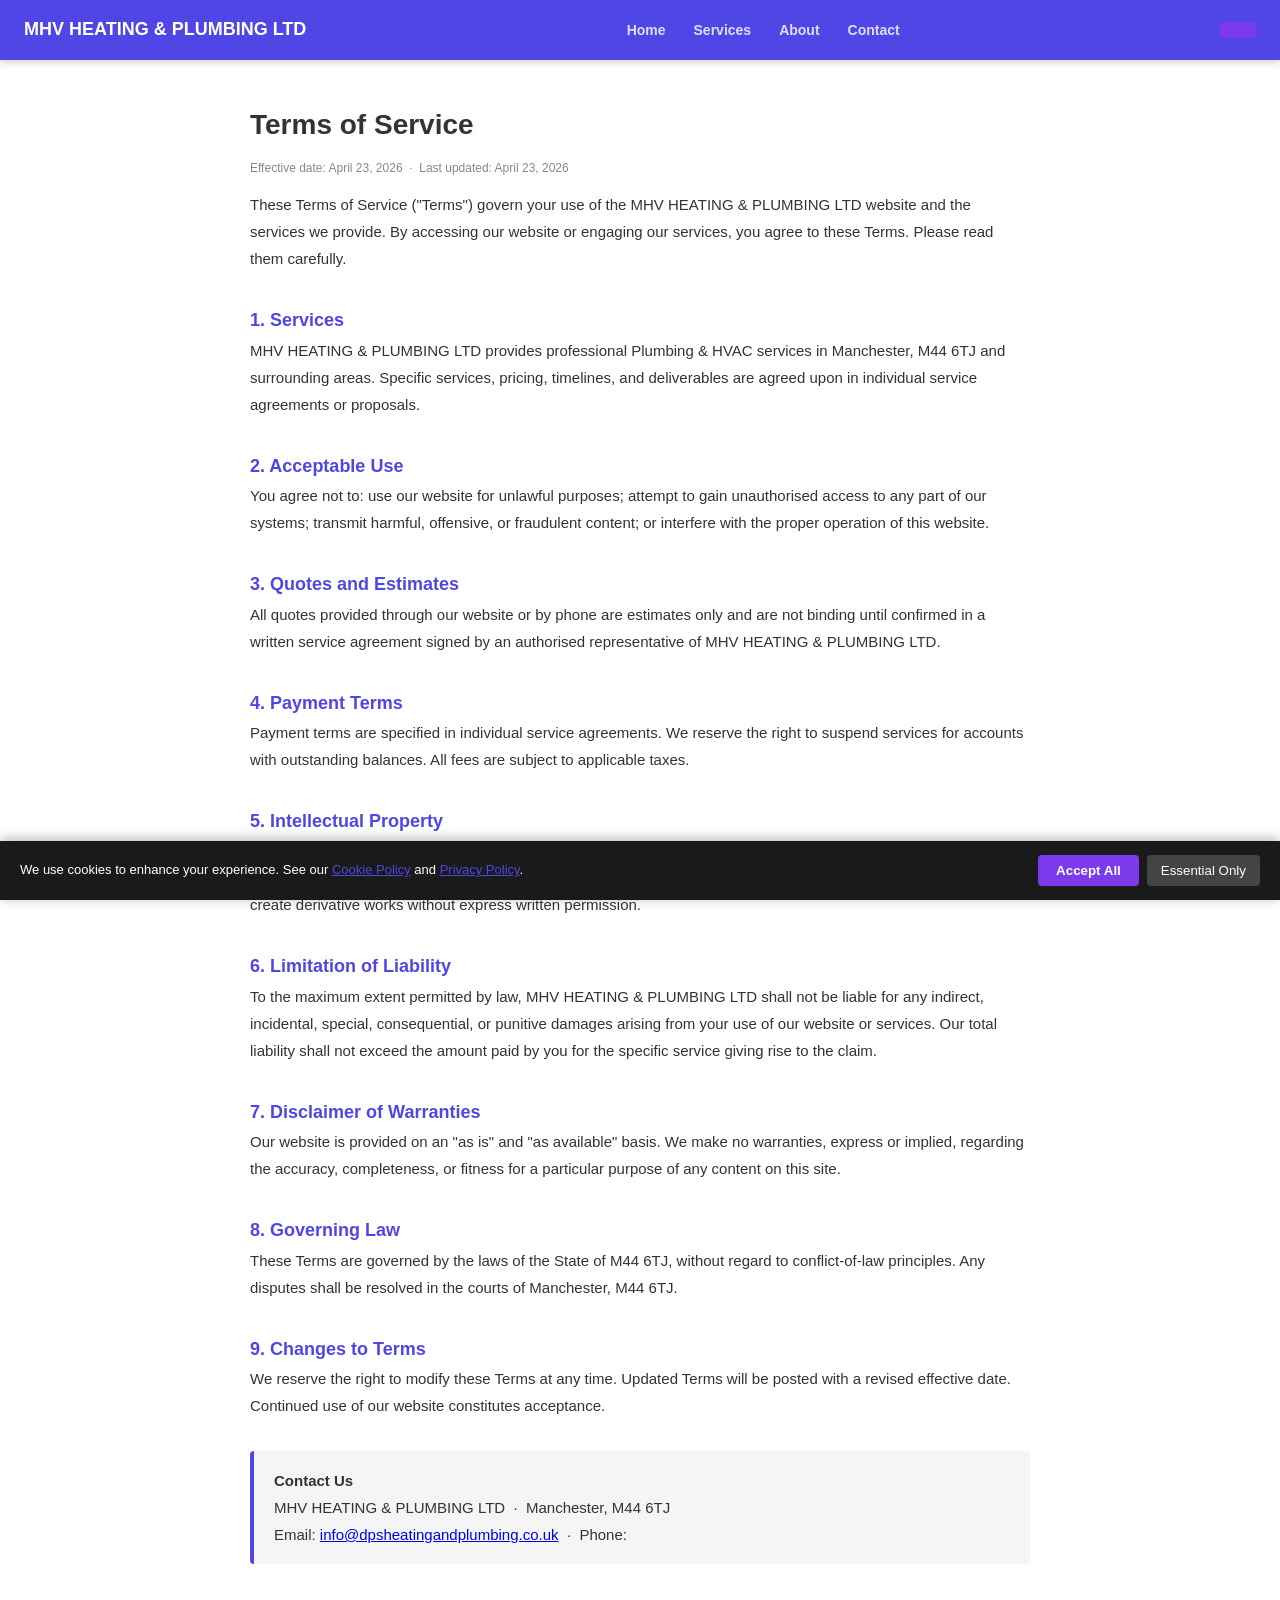
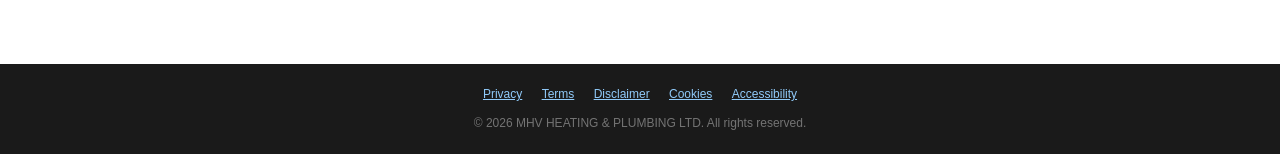
<file: terms.html>
<!DOCTYPE html>
<html lang="en">
<head>
<meta charset="UTF-8">
<meta name="viewport" content="width=device-width,initial-scale=1.0">
<title>Terms of Service | MHV HEATING & PLUMBING LTD</title>
<meta name="description" content="Terms of Service for MHV HEATING & PLUMBING LTD, Manchester M44 6TJ. Last updated April 23, 2026.">
<meta name="robots" content="noindex,follow">
<link rel="canonical" href="/terms.html">
<link rel="stylesheet" href="style.css">
<script type="application/ld+json">{"@context": "https://schema.org", "@type": "WebPage", "name": "Terms of Service", "url": "/terms.html", "inLanguage": "en-US", "publisher": {"@type": "LocalBusiness", "name": "MHV HEATING & PLUMBING LTD", "address": {"@type": "PostalAddress", "addressLocality": "Manchester", "addressRegion": "M44 6TJ"}}}</script>
<meta http-equiv="X-Content-Type-Options" content="nosniff">
<meta http-equiv="X-Frame-Options" content="DENY">
<style>
  .legal-wrap{max-width:820px;margin:40px auto;padding:0 20px 60px;font-size:15px;line-height:1.8;color:#333;}
  .legal-wrap h1{font-size:28px;margin-bottom:8px;}
  .legal-wrap h2{font-size:18px;margin-top:32px;color:#4f46e5;}
  .legal-wrap p,.legal-wrap li{margin-bottom:12px;}
  .legal-wrap ul{padding-left:22px;}
  .legal-updated{color:#888;font-size:12px;margin-bottom:32px;}
  .legal-contact{background:#f5f5f5;border-left:4px solid #4f46e5;padding:16px 20px;border-radius:4px;margin-top:32px;}
</style>
</head>
<body>
<nav style="background:#4f46e5;padding:14px 24px;display:flex;justify-content:space-between;align-items:center;position:sticky;top:0;z-index:100;box-shadow:0 2px 8px rgba(0,0,0,.2);">
  <a href="index.html" style="color:white;font-weight:900;font-size:18px;text-decoration:none;">MHV HEATING & PLUMBING LTD</a>
  <div><a href="index.html" class="nav-link">Home</a><a href="services.html" class="nav-link">Services</a><a href="about.html" class="nav-link">About</a><a href="contact.html" class="nav-link">Contact</a></div>
  <a href="tel:" style="background:#7c3aed;color:white;padding:8px 18px;border-radius:4px;text-decoration:none;font-weight:700;"></a>
</nav>
<div class="legal-wrap">

<h1>Terms of Service</h1>
<p class="legal-updated">Effective date: April 23, 2026 &nbsp;·&nbsp; Last updated: April 23, 2026</p>

<p>These Terms of Service ("Terms") govern your use of the MHV HEATING & PLUMBING LTD website and the services we provide. By accessing our website or engaging our services, you agree to these Terms. Please read them carefully.</p>

<h2>1. Services</h2>
<p>MHV HEATING & PLUMBING LTD provides professional Plumbing & HVAC services in Manchester, M44 6TJ and surrounding areas. Specific services, pricing, timelines, and deliverables are agreed upon in individual service agreements or proposals.</p>

<h2>2. Acceptable Use</h2>
<p>You agree not to: use our website for unlawful purposes; attempt to gain unauthorised access to any part of our systems; transmit harmful, offensive, or fraudulent content; or interfere with the proper operation of this website.</p>

<h2>3. Quotes and Estimates</h2>
<p>All quotes provided through our website or by phone are estimates only and are not binding until confirmed in a written service agreement signed by an authorised representative of MHV HEATING & PLUMBING LTD.</p>

<h2>4. Payment Terms</h2>
<p>Payment terms are specified in individual service agreements. We reserve the right to suspend services for accounts with outstanding balances. All fees are subject to applicable taxes.</p>

<h2>5. Intellectual Property</h2>
<p>All content on this website — including text, images, logos, and graphics — is the property of MHV HEATING & PLUMBING LTD or its licensors and is protected by applicable copyright law. You may not reproduce, distribute, or create derivative works without express written permission.</p>

<h2>6. Limitation of Liability</h2>
<p>To the maximum extent permitted by law, MHV HEATING & PLUMBING LTD shall not be liable for any indirect, incidental, special, consequential, or punitive damages arising from your use of our website or services. Our total liability shall not exceed the amount paid by you for the specific service giving rise to the claim.</p>

<h2>7. Disclaimer of Warranties</h2>
<p>Our website is provided on an "as is" and "as available" basis. We make no warranties, express or implied, regarding the accuracy, completeness, or fitness for a particular purpose of any content on this site.</p>

<h2>8. Governing Law</h2>
<p>These Terms are governed by the laws of the State of M44 6TJ, without regard to conflict-of-law principles. Any disputes shall be resolved in the courts of Manchester, M44 6TJ.</p>

<h2>9. Changes to Terms</h2>
<p>We reserve the right to modify these Terms at any time. Updated Terms will be posted with a revised effective date. Continued use of our website constitutes acceptance.</p>
<div class="legal-contact">
  <strong>Contact Us</strong><br>
  MHV HEATING & PLUMBING LTD &nbsp;·&nbsp; Manchester, M44 6TJ<br>
  Email: <a href="mailto:info@dpsheatingandplumbing.co.uk">info@dpsheatingandplumbing.co.uk</a> &nbsp;·&nbsp; Phone: <a href="tel:"></a>
</div>
</div>
<footer style="background:#1a1a1a;color:#ccc;padding:20px 24px;text-align:center;font-size:12px;">
  <div><a href="privacy-policy.html" style="color:#90CAF9;margin:0 8px;">Privacy</a>
  <a href="terms.html" style="color:#90CAF9;margin:0 8px;">Terms</a>
  <a href="disclaimer.html" style="color:#90CAF9;margin:0 8px;">Disclaimer</a>
  <a href="cookies.html" style="color:#90CAF9;margin:0 8px;">Cookies</a>
  <a href="accessibility.html" style="color:#90CAF9;margin:0 8px;">Accessibility</a>
  </div>
  <div style="margin-top:8px;opacity:.5;">&copy; 2026 MHV HEATING & PLUMBING LTD. All rights reserved.</div>
</footer>
<script src="cookie-consent.js" defer></script>
</body></html>
</file>
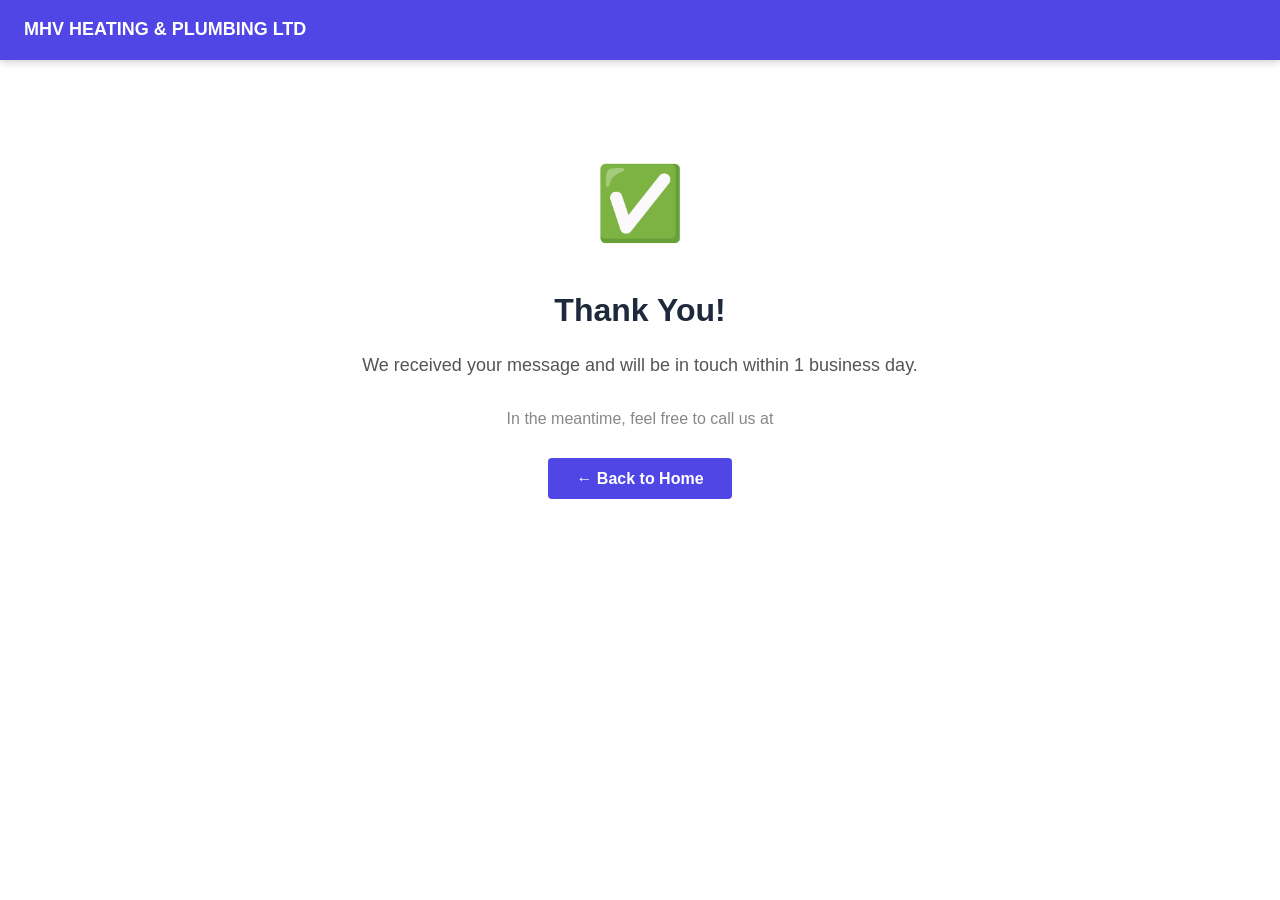
<file: thank-you.html>
<!DOCTYPE html>
<html lang="en">
<head>
<meta charset="UTF-8">
<meta name="viewport" content="width=device-width,initial-scale=1.0">
<title>Thank You | MHV HEATING & PLUMBING LTD</title>
<meta name="robots" content="noindex,follow">
<link rel="stylesheet" href="style.css">
<script>
  // Fire conversion event if GTM / GA is present
  window.addEventListener('load', function() {
    if (typeof gtag === 'function') gtag('event','conversion',{'send_to':'AW-CONVERSION_ID'});
    if (typeof fbq === 'function') fbq('track','Lead');
  });
</script>
</head>
<body>
<nav style="background:#4f46e5;padding:14px 24px;display:flex;justify-content:space-between;align-items:center;position:sticky;top:0;z-index:100;box-shadow:0 2px 8px rgba(0,0,0,.2);">
  <a href="index.html" style="color:white;font-weight:900;font-size:18px;text-decoration:none;">MHV HEATING & PLUMBING LTD</a>
</nav>
<div style="text-align:center;padding:80px 20px;max-width:600px;margin:auto;">
  <div style="font-size:72px;margin-bottom:16px;">✅</div>
  <h1 style="font-size:32px;margin-bottom:12px;">Thank You!</h1>
  <p style="font-size:18px;color:#555;margin-bottom:24px;">We received your message and will be in touch within 1 business day.</p>
  <p style="color:#888;margin-bottom:32px;">In the meantime, feel free to call us at <a href="tel:" style="color:#4f46e5;font-weight:700;"></a></p>
  <a href="index.html" class="hp-btn" style="background:#4f46e5;color:white;padding:12px 28px;border-radius:4px;text-decoration:none;font-weight:700;">← Back to Home</a>
</div>
</body></html>
</file>
<file: style.css>
/* ═══ Premium Site CSS — Hidden Location Gaps AI Agent by AI Evolution Services ═══ */
*,*::before,*::after{box-sizing:border-box;margin:0;padding:0;}

body{
  font-family:'Lato', sans-serif;
  color:#1e293b;
  background:#ffffff;
  line-height:1.75;
  -webkit-font-smoothing:antialiased;
}

/* ── NAV ── */
.site-nav{
  position:fixed;top:0;left:0;right:0;z-index:1000;
  display:flex;align-items:center;gap:0;
  padding:0 32px;height:70px;
  background:rgba(7,7,0,0.92);
  backdrop-filter:blur(18px);-webkit-backdrop-filter:blur(18px);
  border-bottom:1px solid rgba(212,175,55,0.35);
  transition:background .3s,box-shadow .3s;
}
.site-nav.nav-scrolled{
  background:rgba(0,0,0,0.92);
  box-shadow:0 4px 32px rgba(0,0,0,0.4);
}
.nav-brand{
  font-family:'Playfair Display', Georgia, serif;font-size:1.25rem;font-weight:900;
  color:#fff;text-decoration:none;white-space:nowrap;
  letter-spacing:-0.03em;
}
.nav-links{
  display:flex;gap:4px;margin-left:auto;
}
.nav-link{
  color:rgba(255,255,255,0.82);text-decoration:none;
  font-weight:600;font-size:0.875rem;
  padding:7px 14px;border-radius:8px;
  transition:background .18s,color .18s;
}
.nav-link:hover{color:#fff;background:rgba(255,255,255,0.1);}
.nav-cta{
  margin-left:16px;padding:9px 20px;
  background:#4f46e5;color:#fff;
  border-radius:10px;font-weight:700;font-size:0.875rem;
  text-decoration:none;white-space:nowrap;
  transition:opacity .18s,transform .18s;
  box-shadow:0 4px 16px rgba(79,70,229,0.35);
}
.nav-cta:hover{opacity:.88;transform:translateY(-1px);}
.nav-hamburger{
  display:none;flex-direction:column;gap:5px;cursor:pointer;
  background:none;border:none;padding:6px;margin-left:12px;
}
.nav-hamburger span{
  display:block;width:22px;height:2px;
  background:rgba(255,255,255,0.85);border-radius:2px;
  transition:transform .25s;
}

/* ── HERO ── */
.site-hero{
  position:relative;min-height:100vh;
  display:flex;align-items:center;justify-content:center;
  text-align:center;color:#fff;overflow:hidden;
  padding:100px 24px 60px;
}
.hero-blob{
  position:absolute;border-radius:50%;
  filter:blur(90px);pointer-events:none;
  animation:blobFloat 10s ease-in-out infinite alternate;
}
.hero-blob.b1{width:55vw;height:55vw;top:-10%;left:-15%;animation-delay:0s;}
.hero-blob.b2{width:45vw;height:45vw;bottom:-5%;right:-10%;animation-delay:-5s;}
@keyframes blobFloat{from{transform:translate(0,0) scale(1);}to{transform:translate(4%,6%) scale(1.08);}}
.hero-inner{
  position:relative;z-index:2;max-width:860px;width:100%;
}
.hero-eyebrow{
  display:inline-block;
  font-size:0.78rem;font-weight:700;letter-spacing:0.14em;text-transform:uppercase;
  color:rgba(255,255,255,0.65);
  background:rgba(255,255,255,0.08);
  border:1px solid rgba(255,255,255,0.14);
  border-radius:100px;padding:5px 16px;margin-bottom:24px;
}
.hero-h1{
  font-family:'Playfair Display', Georgia, serif;
  font-size:clamp(2.4rem,6vw,4.5rem);
  font-weight:900;line-height:1.08;
  letter-spacing:-0.04em;margin-bottom:20px;
}
.hero-sub{
  font-size:clamp(1rem,2vw,1.25rem);
  opacity:.82;max-width:600px;margin:0 auto 36px;line-height:1.6;
}
.hero-actions{display:flex;gap:16px;justify-content:center;flex-wrap:wrap;margin-bottom:56px;}
.btn-hero-primary{
  display:inline-flex;align-items:center;gap:8px;
  padding:15px 36px;border-radius:12px;
  font-weight:700;font-size:1rem;text-decoration:none;color:#fff;
  box-shadow:0 8px 28px rgba(0,0,0,0.35);
  transition:transform .18s,box-shadow .18s;
}
.btn-hero-primary:hover{transform:translateY(-2px);box-shadow:0 14px 36px rgba(0,0,0,0.45);}
.btn-hero-ghost{
  display:inline-flex;align-items:center;gap:8px;
  padding:15px 28px;border-radius:12px;
  font-weight:600;font-size:1rem;text-decoration:none;
  color:#fff;
  background:rgba(255,255,255,0.1);
  border:1.5px solid rgba(255,255,255,0.25);
  backdrop-filter:blur(8px);
  transition:background .18s,transform .18s;
}
.btn-hero-ghost:hover{background:rgba(255,255,255,0.18);transform:translateY(-2px);}

/* ── TRUST STRIP ── */
.hero-trust{
  display:flex;align-items:center;justify-content:center;gap:0;
  flex-wrap:wrap;gap:8px;
  background:rgba(255,255,255,0.06);
  border:1px solid rgba(255,255,255,0.12);
  border-radius:16px;padding:20px 32px;
  backdrop-filter:blur(8px);
  max-width:520px;margin:0 auto;
}
.trust-item{text-align:center;padding:0 20px;}
.trust-item strong{display:block;font-size:1.3rem;font-weight:900;color:#fff;}
.trust-item span{font-size:0.72rem;opacity:.65;text-transform:uppercase;letter-spacing:.08em;}
.trust-sep{width:1px;height:36px;background:rgba(255,255,255,0.18);}

/* ── SCROLL CUE ── */
.hero-scroll-cue{
  position:absolute;bottom:32px;left:50%;transform:translateX(-50%);
}
.scroll-dot{
  width:6px;height:6px;border-radius:50%;background:#fff;opacity:.5;
  animation:scrollBounce 1.6s ease-in-out infinite;
}
@keyframes scrollBounce{0%,100%{transform:translateY(0);opacity:.5;}50%{transform:translateY(8px);opacity:.9;}}

/* ── MAIN CONTENT ── */
.page-main{max-width:1000px;margin:0 auto;padding:72px 24px;}

/* hp-section (used by _render_sections) */
.hp-section{padding:0;}
.hp-section h2{
  font-family:'Playfair Display', Georgia, serif;
  font-size:clamp(1.5rem,3vw,2.2rem);font-weight:800;
  letter-spacing:-0.03em;margin:0 0 28px;
  background:linear-gradient(135deg,#d4af37,#f0c040);-webkit-background-clip:text;
  -webkit-text-fill-color:transparent;background-clip:text;
}
.hp-section p{margin-bottom:16px;font-size:1rem;color:#1e293b;}

/* hp-card */
.hp-card{
  background:rgba(212,175,55,0.06);
  border:1px solid rgba(212,175,55,0.26);
  border-radius:16px;padding:24px 28px;margin-bottom:16px;
  transition:transform .2s,box-shadow .2s;
}
.hp-card:hover{transform:translateY(-3px);box-shadow:0 12px 32px rgba(0,0,0,.1);}
.hp-card h3{
  font-family:'Playfair Display', Georgia, serif;font-size:1.05rem;font-weight:700;
  color:#4f46e5;margin-bottom:10px;
}

/* About page image */
.about-img-wrap{margin-bottom:40px;}
.about-img{width:100%;max-height:400px;object-fit:cover;border-radius:18px;box-shadow:0 20px 60px rgba(0,0,0,.15);}

/* ── PREMIUM BENTO GALLERY ── */
.hp-gallery-section{
  padding:80px 24px;
  background:#faf8ef;
}
.hp-gallery-header{
  text-align:center;max-width:600px;margin:0 auto 48px;
}
.hp-gallery-tag{
  font-size:.75rem;font-weight:800;letter-spacing:.14em;text-transform:uppercase;
  margin-bottom:10px;
}
.hp-gallery-h2{
  font-family:'Playfair Display', Georgia, serif;font-size:clamp(1.7rem,3.5vw,2.6rem);font-weight:900;
  letter-spacing:-0.04em;line-height:1.15;margin-bottom:12px;
}
.hp-gallery-sub{font-size:1rem;color:#64748b;}
.hp-bento-grid{
  display:grid;
  grid-template-columns:1fr 1fr;
  grid-template-rows:auto;
  gap:16px;
  max-width:1200px;
  margin:0 auto;
}
.hp-bento-feature{
  grid-column:1;
  grid-row:1 / span 2;
  position:relative;overflow:hidden;border-radius:20px;
  box-shadow:0 20px 60px rgba(0,0,0,.18);
  aspect-ratio:4/3;
}
.hp-bento-feature img{
  width:100%;height:100%;object-fit:cover;display:block;
  transition:transform .5s ease;
}
.hp-bento-feature:hover img{transform:scale(1.04);}
.hp-bento-thumbs{
  grid-column:2;
  grid-row:1 / span 2;
  display:grid;
  grid-template-columns:1fr 1fr;
  gap:16px;
  align-content:start;
}
.hp-bento-thumb{
  position:relative;overflow:hidden;border-radius:16px;
  box-shadow:0 8px 28px rgba(0,0,0,.12);
  aspect-ratio:4/3;
}
.hp-bento-thumb img{
  width:100%;height:100%;object-fit:cover;display:block;
  transition:transform .4s ease;
}
.hp-bento-thumb:hover img{transform:scale(1.06);}
/* Caption overlay */
.hp-bento-cap{
  position:absolute;bottom:0;left:0;right:0;
  padding:10px 14px;
  background:linear-gradient(transparent,rgba(0,0,0,0.7));
  color:#fff;font-size:.75rem;font-weight:600;
  letter-spacing:.04em;text-transform:capitalize;
  opacity:0;transition:opacity .3s;
}
.hp-bento-feature:hover .hp-bento-cap,
.hp-bento-thumb:hover .hp-bento-cap{opacity:1;}

/* Side image */
.hp-text-img-wrap{display:flex;gap:32px;align-items:flex-start;margin-bottom:28px;}
.hp-side-img{width:260px;min-width:180px;border-radius:14px;object-fit:cover;height:200px;flex-shrink:0;box-shadow:0 8px 28px rgba(0,0,0,.14);}

/* ── STATS STRIP ── */
.stats-strip{background:#f0f9ff;padding:56px 24px;border-top:1px solid #4f46e518;}
.stats-inner{
  display:flex;align-items:center;justify-content:center;
  flex-wrap:wrap;max-width:1040px;margin:0 auto;
}
.stat-card{flex:1;min-width:160px;text-align:center;padding:24px 20px;}
.stat-divider{width:1px;height:60px;background:#4f46e522;}
.stat-icon{font-size:1.65rem;margin-bottom:8px;}
.stat-num{
  font-family:'Playfair Display', Georgia, serif;font-size:2.5rem;font-weight:900;
  color:#4f46e5;letter-spacing:-0.04em;line-height:1;
}
.stat-compact{font-size:1.55rem;}
.stat-label{
  font-size:.75rem;font-weight:700;letter-spacing:.07em;
  text-transform:uppercase;color:#64748b;margin-top:6px;
}

/* ── INDUSTRY CALLOUT ── */
.callout-emergency,.callout-timeline,.callout-comfort,.callout-menu,.callout-booking{
  padding:72px 24px;
  background:linear-gradient(135deg,#f0f9ff 0%,#fff 100%);
  border-top:1px solid #4f46e514;
}
.callout-inner{max-width:860px;margin:0 auto;text-align:center;}
.callout-badge{
  display:inline-block;font-size:.75rem;font-weight:800;letter-spacing:.1em;text-transform:uppercase;
  border:1px solid;border-radius:100px;padding:5px 18px;margin-bottom:22px;
}
.callout-h2{
  font-family:'Playfair Display', Georgia, serif;font-size:clamp(1.5rem,3vw,2.2rem);font-weight:900;
  letter-spacing:-0.03em;margin-bottom:28px;color:#0f172a;line-height:1.2;
}
.callout-items{display:flex;flex-wrap:wrap;justify-content:center;gap:12px;margin-bottom:32px;}
.callout-item{
  display:flex;align-items:center;gap:8px;font-size:.9rem;font-weight:600;
  background:#fff;border:1px solid #e2e8f0;border-radius:50px;padding:9px 18px;color:#374151;
  box-shadow:0 2px 8px rgba(0,0,0,.05);
}
.callout-check{font-size:1rem;font-weight:900;}
.callout-cta{
  display:inline-block;padding:14px 38px;border-radius:12px;font-weight:700;font-size:1rem;
  color:#fff;text-decoration:none;transition:transform .18s,box-shadow .18s;
  box-shadow:0 8px 24px rgba(0,0,0,.18);margin-top:8px;
}
.callout-cta:hover{transform:translateY(-2px);box-shadow:0 16px 36px rgba(0,0,0,.25);}
/* Process timeline */
.tl-track{display:flex;flex-wrap:wrap;justify-content:center;gap:24px;margin-bottom:36px;}
.tl-step{display:flex;flex-direction:column;align-items:center;gap:12px;width:160px;}
.tl-num{
  width:46px;height:46px;border-radius:50%;
  display:flex;align-items:center;justify-content:center;
  color:#fff;font-weight:900;font-size:1rem;box-shadow:0 6px 18px rgba(0,0,0,.2);
}
.tl-text{font-size:.88rem;font-weight:600;text-align:center;color:#374151;line-height:1.4;}
/* Comfort pills */
.comfort-grid{display:flex;flex-wrap:wrap;justify-content:center;gap:12px;margin-bottom:28px;}
.comfort-pill{
  background:#fff;border:1px solid;border-radius:50px;
  padding:10px 22px;font-size:.9rem;font-weight:600;color:#374151;
  display:flex;align-items:center;gap:8px;box-shadow:0 2px 8px rgba(0,0,0,.04);
}
/* Menu pills */
.menu-pills{display:flex;flex-wrap:wrap;justify-content:center;gap:10px;margin-bottom:28px;}
.menu-pill{
  color:#fff;border-radius:8px;padding:10px 22px;
  font-size:.9rem;font-weight:700;
}
/* Booking features */
.booking-features{display:flex;flex-wrap:wrap;justify-content:center;gap:20px;margin-bottom:28px;}
.booking-feature{
  display:flex;align-items:center;gap:8px;font-size:.92rem;font-weight:600;
  color:#374151;background:#fff;border:1px solid #e2e8f0;border-radius:50px;
  padding:9px 20px;box-shadow:0 2px 8px rgba(0,0,0,.04);
}
.booking-icon{font-size:1.1rem;}

/* ── REVIEWS MARQUEE ── */
.reviews-marquee-section{padding:72px 0 64px;overflow:hidden;background:#fff;border-top:1px solid #f1f5f9;}
.reviews-header{text-align:center;padding:0 24px;margin-bottom:40px;}
.reviews-h2{font-family:'Playfair Display', Georgia, serif;font-size:clamp(1.5rem,3vw,2rem);font-weight:900;letter-spacing:-0.03em;margin-bottom:8px;}
.reviews-sub{font-size:.95rem;color:#64748b;}
.reviews-track-wrap{overflow:hidden;}
.reviews-track{
  display:flex;gap:20px;width:max-content;
  animation:reviewsScroll 45s linear infinite;
  padding:8px 0;
}
.reviews-track:hover{animation-play-state:paused;}
@keyframes reviewsScroll{from{transform:translateX(0);}to{transform:translateX(-50%);}}
.review-card{
  flex:0 0 300px;background:#f0f9ff;border:1px solid #4f46e522;border-radius:18px;
  padding:24px 26px;box-shadow:0 4px 16px rgba(0,0,0,.06);
}
.review-stars{color:#f59e0b;font-size:1.1rem;margin-bottom:10px;letter-spacing:2px;}
.review-text{font-size:.9rem;color:#374151;line-height:1.65;margin-bottom:14px;font-style:italic;}
.review-author{font-size:.8rem;font-weight:700;color:#4f46e5;}

/* ── FLOATING CTA ── */
.float-cta{
  position:fixed;bottom:28px;right:24px;z-index:9998;
  display:flex;flex-direction:column;gap:10px;
  animation:floatSlideIn .7s cubic-bezier(.22,.68,0,1.2) 2s both;
}
@keyframes floatSlideIn{from{transform:translateX(140%);opacity:0;}to{transform:translateX(0);opacity:1;}}
.float-btn{
  display:flex;align-items:center;gap:8px;
  padding:12px 20px;border-radius:50px;font-weight:700;font-size:.88rem;
  text-decoration:none;white-space:nowrap;
  box-shadow:0 8px 24px rgba(0,0,0,.3);
  transition:transform .18s,box-shadow .18s;
  color:#fff;letter-spacing:.01em;
}
.float-btn:hover{transform:scale(1.07) translateY(-2px);box-shadow:0 14px 32px rgba(0,0,0,.38);}
.float-call{background:#059669;}
.float-quote{}

/* ── FAQ ── */
.faq-section{margin-top:48px;}
.faq-h2{
  font-family:'Playfair Display', Georgia, serif;font-size:clamp(1.4rem,2.5vw,2rem);font-weight:900;
  letter-spacing:-0.03em;margin-bottom:28px;
}
.faq-list{display:flex;flex-direction:column;gap:8px;}
.faq-item{
  border:1px solid rgba(212,175,55,0.26);border-radius:14px;overflow:hidden;
  transition:box-shadow .2s;
}
.faq-item:hover{box-shadow:0 4px 16px rgba(0,0,0,.07);}
.faq-q{
  padding:17px 22px;font-weight:700;cursor:pointer;
  font-size:.95rem;list-style:none;
  display:flex;justify-content:space-between;align-items:center;
  background:#fff;
}
.faq-q::-webkit-details-marker{display:none;}
.faq-q::after{content:"＋";font-size:1.1rem;transition:transform .25s;}
.faq-item[open] .faq-q::after{content:"－";}
.faq-a{
  padding:0 22px 18px;font-size:.92rem;color:#1e293b;opacity:.88;line-height:1.7;
}

/* ── LIGHTBOX ── */
.lb-overlay{
  position:fixed;inset:0;z-index:99999;
  background:rgba(0,0,0,.93);
  align-items:center;justify-content:center;
  flex-direction:row;gap:20px;
}
.lb-content{display:flex;flex-direction:column;align-items:center;max-width:90vw;}
.lb-img{
  max-height:84vh;max-width:84vw;border-radius:12px;
  object-fit:contain;animation:lbImgIn .2s ease;
}
@keyframes lbImgIn{from{opacity:0;transform:scale(.96);}to{opacity:1;transform:scale(1);}}
.lb-caption{color:rgba(255,255,255,.65);margin-top:12px;font-size:.85rem;text-align:center;}
.lb-close{
  position:fixed;top:18px;right:22px;
  background:rgba(255,255,255,.12);border:1px solid rgba(255,255,255,.2);
  color:#fff;font-size:1.8rem;cursor:pointer;z-index:100000;
  width:44px;height:44px;border-radius:50%;
  display:flex;align-items:center;justify-content:center;
  transition:background .15s;line-height:1;
}
.lb-close:hover{background:rgba(255,255,255,.25);}
.lb-nav{
  background:rgba(255,255,255,.1);border:1.5px solid rgba(255,255,255,.2);
  color:#fff;font-size:1.5rem;border-radius:50%;
  width:52px;height:52px;
  display:flex;align-items:center;justify-content:center;
  cursor:pointer;transition:background .18s;flex-shrink:0;
}
.lb-nav:hover{background:rgba(255,255,255,.22);}

/* ── CTA STRIP ── */
.cta-strip{color:#fff;padding:80px 24px;text-align:center;}
.cta-inner{max-width:720px;margin:0 auto;}
.cta-h2{
  font-family:'Playfair Display', Georgia, serif;font-size:clamp(1.8rem,4vw,2.8rem);
  font-weight:900;letter-spacing:-0.03em;margin-bottom:14px;
}
.cta-sub{font-size:1.05rem;opacity:.88;margin-bottom:36px;line-height:1.6;}
.cta-acts{display:flex;gap:16px;justify-content:center;flex-wrap:wrap;}
.btn-cta-primary{
  display:inline-block;padding:15px 36px;border-radius:12px;
  font-weight:700;font-size:1rem;text-decoration:none;
  transition:transform .18s,box-shadow .18s;
  box-shadow:0 6px 24px rgba(0,0,0,.25);
}
.btn-cta-primary:hover{transform:translateY(-2px);box-shadow:0 12px 32px rgba(0,0,0,.35);}
.btn-cta-ghost{
  display:inline-block;padding:14px 28px;border-radius:12px;
  border:2px solid rgba(255,255,255,.45);color:#fff;font-weight:600;
  font-size:1rem;text-decoration:none;
  transition:background .18s,transform .18s;
}
.btn-cta-ghost:hover{background:rgba(255,255,255,.12);transform:translateY(-2px);}

/* ── FOOTER ── */
.site-footer{
  background:#0a0a14;color:rgba(255,255,255,0.65);
  padding:60px 32px 0;
}
.footer-grid{
  max-width:1100px;margin:0 auto;
  display:grid;grid-template-columns:1.8fr 1fr 1fr;gap:48px;
  padding-bottom:48px;border-bottom:1px solid rgba(255,255,255,0.08);
}
.footer-brand{
  font-family:'Playfair Display', Georgia, serif;font-size:1.15rem;font-weight:900;
  color:#fff;margin-bottom:10px;
}
.footer-tagline{font-size:.88rem;margin-bottom:14px;line-height:1.5;}
.footer-contact{
  font-size:.9rem;color:rgba(255,255,255,.75);text-decoration:none;
  transition:color .15s;
}
.footer-contact:hover{color:#fff;}
.footer-col-head{
  font-size:.72rem;font-weight:700;letter-spacing:.12em;
  text-transform:uppercase;color:rgba(255,255,255,.4);
  margin-bottom:16px;
}
.footer-links{display:flex;flex-direction:column;gap:8px;}
.footer-link{
  font-size:.875rem;color:rgba(255,255,255,.6);text-decoration:none;
  transition:color .15s;
}
.footer-link:hover{color:#fff;}
.footer-bottom{
  max-width:1100px;margin:0 auto;
  display:flex;justify-content:space-between;align-items:center;
  padding:20px 0;font-size:.78rem;color:rgba(255,255,255,.3);
  flex-wrap:wrap;gap:8px;
}
.footer-badge{color:rgba(255,255,255,.4);}
.footer-badge-link{color:rgba(255,255,255,.5);text-decoration:none;}
.footer-badge-link:hover{color:rgba(255,255,255,.8);}

/* ── CONTACT FORM ── */
.contact-form-wrap{padding:60px 24px;background:#fff;}
.contact-form-inner{
  max-width:1000px;margin:0 auto;
  display:grid;grid-template-columns:280px 1fr;gap:48px;align-items:start;
}
.contact-form-left h2{font-family:'Playfair Display', Georgia, serif;}
.cf-detail{font-size:.9rem;margin-bottom:8px;color:#1e293b;}
.cf-detail a{color:#4f46e5;text-decoration:none;}
.cf-bot-field{position:absolute;left:-99999px;overflow:hidden;}
.contact-form{display:flex;flex-direction:column;gap:16px;}
.cf-row{display:grid;grid-template-columns:1fr 1fr;gap:16px;}
.cf-group{display:flex;flex-direction:column;gap:4px;}
.cf-group label{font-size:.8rem;font-weight:700;color:#555;}
.cf-group input,.cf-group textarea{
  padding:10px 14px;border:1.5px solid #ddd;border-radius:8px;
  font-size:.93rem;font-family:inherit;transition:border-color .18s;
  outline:none;background:#fafafa;
}
.cf-group input:focus,.cf-group textarea:focus{border-color:#4f46e5;background:#fff;}
.cf-group textarea{resize:vertical;min-height:120px;}
.cf-submit{
  padding:14px 32px;background:#4f46e5;color:#fff;border:none;border-radius:10px;
  font-size:1rem;font-weight:700;cursor:pointer;
  transition:transform .18s,box-shadow .18s;
  box-shadow:0 6px 20px rgba(0,0,0,.18);align-self:flex-start;
}
.cf-submit:hover{transform:translateY(-2px);box-shadow:0 10px 28px rgba(0,0,0,.25);}
.cf-privacy{font-size:.78rem;color:#999;margin:0;}
.cf-privacy a{color:#4f46e5;}

/* ── MOBILE ── */
@media(max-width:768px){
  .nav-links{
    display:none;flex-direction:column;
    position:fixed;top:70px;left:0;right:0;
    background:rgba(10,10,20,0.97);
    padding:20px 24px;gap:4px;
  }
  .nav-links.nav-open{display:flex;}
  .nav-link{padding:12px 16px;border-radius:10px;}
  .nav-hamburger{display:flex;}
  .nav-cta{margin-left:auto;font-size:.8rem;padding:7px 14px;}
  .site-hero{padding:80px 20px 40px;min-height:100svh;}
  .hero-h1{font-size:clamp(2rem,8vw,3rem);}
  .hero-trust{padding:16px 20px;gap:4px;}
  .trust-item{padding:0 10px;}
  .trust-item strong{font-size:1rem;}
  .page-main{padding:48px 20px;}
  .footer-grid{grid-template-columns:1fr;gap:32px;}
  .hp-text-img-wrap{flex-direction:column;}
  .hp-side-img{width:100%;min-width:unset;height:180px;}
  .hp-bento-grid{grid-template-columns:1fr;}
  .hp-bento-feature{grid-row:auto;}
  .hp-bento-thumbs{grid-column:1;grid-row:auto;grid-template-columns:1fr 1fr;}
  .hp-gallery-section{padding:48px 16px;}
  .footer-bottom{justify-content:center;text-align:center;}
  /* Stats */
  .stats-inner{flex-direction:column;gap:0;}
  .stat-divider{width:60%;height:1px;}
  .stat-card{padding:16px 20px;}
  /* Callout */
  .callout-emergency,.callout-timeline,.callout-comfort,.callout-menu,.callout-booking{padding:48px 20px;}
  .tl-track{gap:16px;}
  .tl-step{width:130px;}
  /* Reviews */
  .review-card{flex:0 0 270px;}
  /* Float CTA */
  .float-cta{bottom:16px;right:12px;}
  .float-btn{padding:10px 16px;font-size:.82rem;}
  /* Lightbox */
  .lb-nav{width:42px;height:42px;font-size:1.2rem;}
  /* Contact form */
  .contact-form-inner{grid-template-columns:1fr;gap:24px;}
  .cf-row{grid-template-columns:1fr;}
}
</file>
